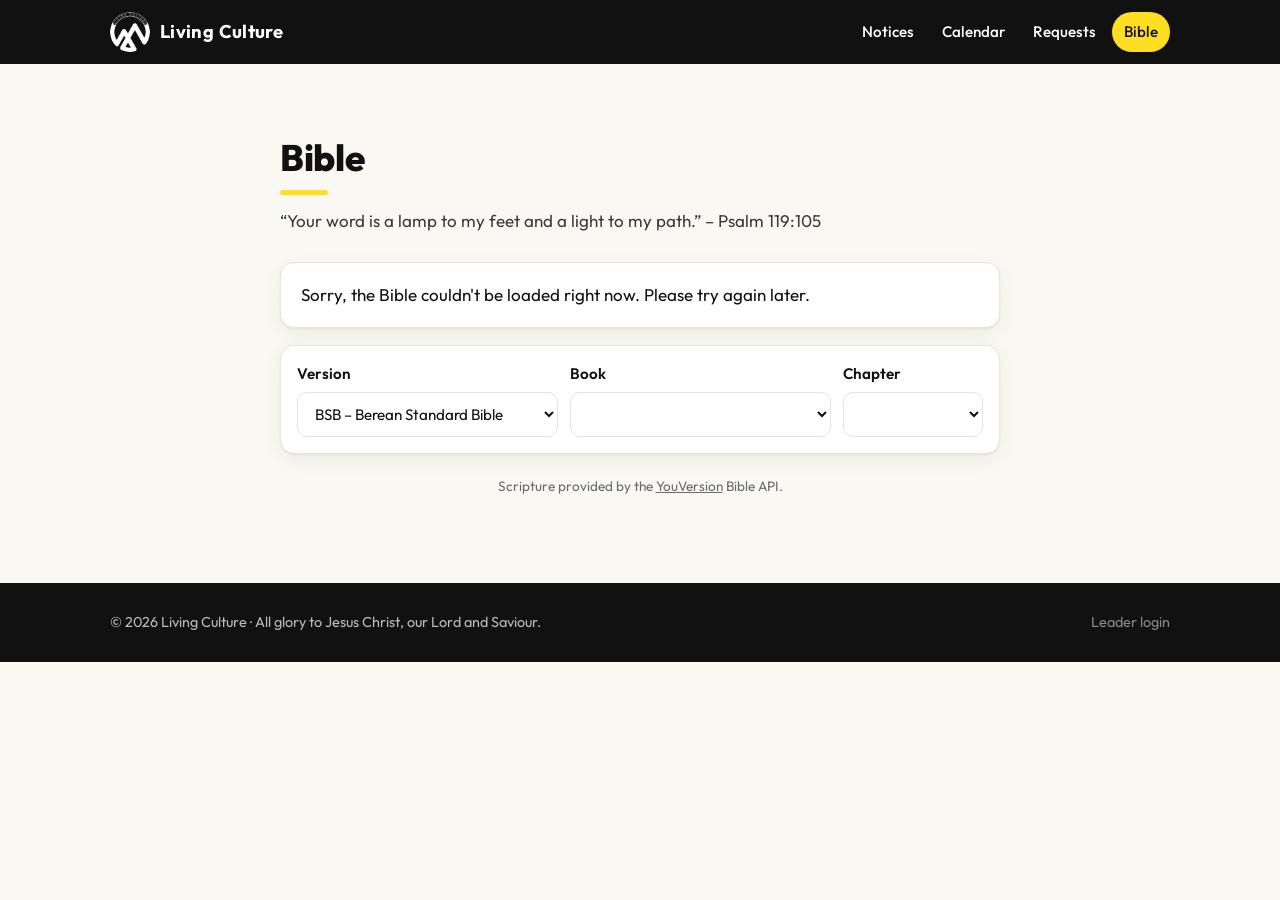
<file: bible.html>
<!DOCTYPE html>
<html lang="en">
<head>
  <meta charset="UTF-8">
  <meta name="viewport" content="width=device-width, initial-scale=1">
  <title>Bible – Living Culture</title>
  <meta name="description" content="Read the Bible online with Living Culture.">
  <link rel="icon" href="assets/logo.jpg">
  <link rel="preconnect" href="https://fonts.googleapis.com">
  <link rel="preconnect" href="https://fonts.gstatic.com" crossorigin>
  <link href="https://fonts.googleapis.com/css2?family=Outfit:wght@400;500;600;700;800&display=swap" rel="stylesheet">
  <link rel="stylesheet" href="https://cdn.youversion.com/platform/1/bible.css">
  <link rel="stylesheet" href="css/styles.css">
  <link rel="stylesheet" href="css/bible.css">
</head>
<body>
  <header class="site-header">
    <div class="wrap header-inner">
      <a href="index.html" class="brand">
        <img src="assets/logo.jpg" alt="" class="brand-logo">
        <span>Living Culture</span>
      </a>
      <nav class="nav" aria-label="Main">
        <a href="index.html#notices">Notices</a>
        <a href="index.html#calendar">Calendar</a>
        <a href="index.html#requests">Requests</a>
        <a href="bible.html" aria-current="page">Bible</a>
      </nav>
    </div>
  </header>

  <main class="section bible-page">
    <div class="wrap narrow">
      <div class="section-head">
        <h2>Bible</h2>
        <p>“Your word is a lamp to my feet and a light to my path.” – Psalm 119:105</p>
      </div>

      <p id="bible-setup" class="card bible-msg" hidden></p>

      <!-- Verse of the Day -->
      <section id="votd" class="votd" hidden>
        <p class="votd-label">Verse of the Day</p>
        <blockquote id="votd-text"></blockquote>
        <p class="votd-ref"><span id="votd-ref"></span> <button type="button" class="link-btn" id="votd-open">Read chapter →</button></p>
      </section>

      <!-- Reader controls -->
      <div class="reader-bar card" id="reader-bar" hidden>
        <label class="field"><span>Version</span><select id="sel-version"></select></label>
        <label class="field"><span>Book</span><select id="sel-book"></select></label>
        <label class="field"><span>Chapter</span><select id="sel-chapter"></select></label>
      </div>

      <article class="reader card" id="reader" hidden>
        <h3 id="reader-ref" class="reader-ref"></h3>
        <div id="reader-text" data-yv-sdk data-slot="yv-bible-renderer"></div>
        <p id="reader-copy" class="reader-copy"></p>
        <div class="reader-nav">
          <button type="button" class="btn secondary" id="prev-ch">‹ Previous</button>
          <button type="button" class="btn secondary" id="next-ch">Next ›</button>
        </div>
      </article>

      <p class="powered">Scripture provided by the <a href="https://www.youversion.com" target="_blank" rel="noopener">YouVersion</a> Bible API.</p>
    </div>
  </main>

  <footer class="site-footer">
    <div class="wrap footer-inner">
      <p>© <span id="year"></span> Living Culture · All glory to Jesus Christ, our Lord and Saviour.</p>
      <a href="admin.html" class="footer-admin">Leader login</a>
    </div>
  </footer>

  <script src="js/config.js"></script>
  <script src="js/bible.js"></script>
</body>
</html>
</file>
<file: css/styles.css>
/* ===== Living Culture ===== */
:root {
  --ink: #111111;
  --ink-2: #3b3b3b;
  --muted: #6b6b6b;
  --paper: #faf8f2;
  --card: #ffffff;
  --line: #e7e3d6;
  --yellow: #ffde21;
  --yellow-soft: #fff6c4;
  --blue: #2563eb;
  --ok: #157f3b;
  --err: #b42318;
  --radius: 14px;
  --shadow: 0 1px 2px rgba(0,0,0,.05), 0 6px 20px rgba(0,0,0,.06);
}

* { box-sizing: border-box; }
html { scroll-behavior: smooth; scroll-padding-top: 76px; }
body {
  margin: 0;
  font-family: "Outfit", system-ui, -apple-system, "Segoe UI", sans-serif;
  font-size: 17px;
  line-height: 1.6;
  color: var(--ink);
  background: var(--paper);
}
img { max-width: 100%; }
a { color: inherit; }
h1, h2, h3, h4 { line-height: 1.2; margin: 0; }
button, input, textarea, select { font: inherit; color: inherit; }

.wrap { max-width: 1100px; margin: 0 auto; padding: 0 20px; }
.wrap.narrow { max-width: 760px; }
.muted { color: var(--muted); }
.sr-only { position: absolute; width: 1px; height: 1px; overflow: hidden; clip: rect(0 0 0 0); }
.hp { position: absolute; left: -9999px; }

/* ---- Header ---- */
.site-header {
  position: sticky; top: 0; z-index: 10;
  background: var(--ink); color: #fff;
}
.header-inner { display: flex; align-items: center; justify-content: space-between; height: 64px; gap: 12px; }
.brand { display: flex; align-items: center; gap: 10px; text-decoration: none; font-weight: 700; font-size: 1.15rem; letter-spacing: .02em; }
.brand-logo { width: 40px; height: 40px; border-radius: 50%; filter: invert(1); }
.nav { display: flex; gap: 4px; }
.nav a {
  text-decoration: none; font-weight: 500; font-size: .95rem;
  padding: 8px 12px; border-radius: 999px; transition: background .15s, color .15s;
}
.nav a:hover { background: var(--yellow); color: var(--ink); }

/* ---- Hero ---- */
.hero { background: var(--ink); color: #fff; padding: 56px 0 72px; }
.hero-inner { display: grid; grid-template-columns: 1.4fr 1fr; gap: 48px; align-items: center; }
.eyebrow { text-transform: uppercase; letter-spacing: .14em; font-size: .8rem; color: var(--yellow); font-weight: 600; margin: 0 0 12px; }
.hero h1 { font-size: clamp(2.2rem, 5vw, 3.6rem); font-weight: 800; letter-spacing: -.02em; }
.hl { background: linear-gradient(transparent 62%, var(--yellow) 62%); color: #fff; padding: 0 .1em; }
.hero h1 .hl { background: none; color: var(--yellow); padding: 0; }
.lead { font-size: 1.12rem; color: #d6d6d6; max-width: 34em; margin: 18px 0 24px; }
.verse {
  margin: 0; padding: 14px 18px; border-left: 4px solid var(--yellow);
  background: rgba(255,255,255,.06); border-radius: 0 10px 10px 0;
  font-style: italic; color: #eee; max-width: 34em;
}
.verse cite { display: block; font-style: normal; font-weight: 600; color: var(--yellow); margin-top: 6px; font-size: .9rem; }

.next-card {
  background: var(--yellow); color: var(--ink);
  border-radius: 20px; padding: 28px; box-shadow: 0 10px 40px rgba(255,222,33,.15);
}
.next-card p { margin: 0; }
.next-label { text-transform: uppercase; letter-spacing: .12em; font-size: .78rem; font-weight: 700; }
.next-day { font-size: 1.8rem; font-weight: 800; margin-top: 6px !important; line-height: 1.15; }
.next-time { font-size: 1.25rem; font-weight: 600; }
.next-countdown { margin-top: 14px !important; display: inline-block; background: var(--ink); color: var(--yellow); padding: 6px 12px; border-radius: 999px; font-weight: 600; font-size: .9rem; }
.next-note { margin-top: 16px !important; font-size: .9rem; color: var(--ink-2); }

/* ---- Sections ---- */
.section { padding: 72px 0; }
.section-alt { background: #f2efe4; }
.section-head { margin-bottom: 28px; }
.section-head h2 { font-size: clamp(1.7rem, 3.5vw, 2.3rem); font-weight: 800; letter-spacing: -.01em; }
.section-head h2::after { content: ""; display: block; width: 48px; height: 5px; background: var(--yellow); border-radius: 3px; margin-top: 10px; }
.section-head p { color: var(--ink-2); margin: 12px 0 0; max-width: 40em; }

.card { background: var(--card); border: 1px solid var(--line); border-radius: var(--radius); box-shadow: var(--shadow); }

/* ---- Notices ---- */
.notice-grid { display: grid; grid-template-columns: repeat(auto-fill, minmax(280px, 1fr)); gap: 18px; }
.notice {
  position: relative; background: var(--card); border: 1px solid var(--line);
  border-radius: var(--radius); padding: 22px; box-shadow: var(--shadow);
  display: flex; flex-direction: column; gap: 8px;
}
.notice.pinned { border: 2px solid var(--ink); background: var(--yellow-soft); }
.notice h3 { font-size: 1.2rem; font-weight: 700; }
.notice p { margin: 0; color: var(--ink-2); overflow-wrap: anywhere; }
.notice time { margin-top: auto; font-size: .82rem; color: var(--muted); }
.badge { align-self: flex-start; background: var(--ink); color: var(--yellow); font-size: .72rem; font-weight: 700; text-transform: uppercase; letter-spacing: .08em; padding: 3px 9px; border-radius: 999px; }

/* ---- Calendar ---- */
.cal-layout { display: grid; grid-template-columns: 1.3fr 1fr; gap: 24px; align-items: start; }
.cal-card { background: var(--card); border: 1px solid var(--line); border-radius: var(--radius); box-shadow: var(--shadow); padding: 18px; }
.cal-toolbar { display: flex; align-items: center; justify-content: space-between; margin-bottom: 10px; }
.cal-toolbar h3 { font-size: 1.2rem; font-weight: 700; }
.icon-btn {
  width: 40px; height: 40px; border-radius: 50%; border: 1px solid var(--line); background: #fff;
  font-size: 1.4rem; line-height: 1; cursor: pointer;
}
.icon-btn:hover { background: var(--yellow); border-color: var(--yellow); }
.cal-grid { display: grid; grid-template-columns: repeat(7, 1fr); gap: 4px; }
.cal-weekdays span { text-align: center; font-size: .78rem; font-weight: 600; color: var(--muted); padding: 6px 0; text-transform: uppercase; letter-spacing: .05em; }
.cal-day {
  aspect-ratio: 1 / 1; min-height: 40px; border: 0; border-radius: 10px; background: transparent;
  display: flex; flex-direction: column; align-items: center; justify-content: center; gap: 3px;
  cursor: pointer; padding: 0; transition: background .12s;
}
.cal-day.empty { cursor: default; }
.cal-day:not(.empty):hover { background: var(--yellow-soft); }
.cal-day .num { font-weight: 600; font-size: .95rem; }
.cal-day.past .num { color: #aaa; }
.cal-day.today .num { background: var(--ink); color: #fff; border-radius: 50%; width: 28px; height: 28px; display: grid; place-items: center; }
.cal-day.selected { background: var(--yellow); }
.dots { display: flex; gap: 3px; min-height: 7px; }
.dot { width: 7px; height: 7px; border-radius: 50%; display: inline-block; }
.dot-weekly { background: var(--ink); }
.dot-event { background: var(--blue); }
.dot-cancelled { background: transparent; border: 1.5px solid #b0b0b0; width: 7px; height: 7px; box-sizing: border-box; }
.event.cancelled { opacity: .75; border-left-color: #bbb; }
.event.cancelled .event-date { background: #9a9a9a; }
.event.cancelled h4 .t { text-decoration: line-through; color: var(--muted); }
.badge-cancel { display: inline-block; background: #fde8e6; color: var(--err); font-size: .7rem; font-weight: 700; text-transform: uppercase; letter-spacing: .06em; padding: 2px 8px; border-radius: 999px; vertical-align: middle; }
.event.break-note { background: var(--yellow-soft); border: 2px dashed var(--ink); }
.next-card.on-break { background: #fff; }
.next-card.on-break .next-day { font-size: 1.5rem; }
.cal-legend { display: flex; gap: 18px; margin-top: 12px; font-size: .85rem; color: var(--muted); flex-wrap: wrap; }
.cal-legend .dot { margin-right: 6px; }
.cal-side h3 { font-size: 1.2rem; font-weight: 700; margin-bottom: 12px; }

.event-list { display: flex; flex-direction: column; gap: 12px; }
.event { display: flex; gap: 14px; background: var(--card); border: 1px solid var(--line); border-radius: var(--radius); padding: 14px; box-shadow: var(--shadow); }
.event.special { border-left: 5px solid var(--blue); }
.event.weekly { border-left: 5px solid var(--ink); }
.event-date { flex: 0 0 52px; text-align: center; background: var(--ink); color: #fff; border-radius: 10px; padding: 6px 0; height: fit-content; }
.event-date .m { display: block; font-size: .72rem; text-transform: uppercase; letter-spacing: .08em; color: var(--yellow); }
.event-date .d { display: block; font-size: 1.35rem; font-weight: 800; line-height: 1.1; }
.event-body { min-width: 0; }
.event-body h4 { font-size: 1.05rem; font-weight: 700; }
.event-body p { margin: 4px 0 0; color: var(--ink-2); font-size: .95rem; overflow-wrap: anywhere; }
.event-meta { color: var(--muted) !important; font-size: .85rem !important; }
.link-btn { background: none; border: 0; padding: 4px 0; color: var(--ink); font-weight: 600; cursor: pointer; text-decoration: underline; align-self: flex-start; }

/* ---- Forms ---- */
.form { padding: 26px; display: flex; flex-direction: column; gap: 16px; }
.toggle { border: 0; padding: 4px; margin: 0; display: grid; grid-template-columns: 1fr 1fr; gap: 4px; background: #f1eee3; border-radius: 12px; }
.toggle label { position: relative; }
.toggle input { position: absolute; opacity: 0; inset: 0; cursor: pointer; }
.toggle span { display: block; text-align: center; padding: 10px; border-radius: 9px; font-weight: 600; cursor: pointer; transition: background .15s; }
.toggle input:checked + span { background: var(--ink); color: var(--yellow); }
.toggle input:focus-visible + span { outline: 3px solid var(--yellow); outline-offset: 1px; }
.field { display: flex; flex-direction: column; gap: 6px; font-weight: 600; font-size: .95rem; }
.field em { font-weight: 400; color: var(--muted); font-style: normal; }
.field-row { display: grid; grid-template-columns: 1fr 1fr; gap: 16px; }
input[type=text], input[type=email], input[type=password], input[type=date], input[type=time], textarea, select {
  width: 100%; padding: 11px 13px; border: 1.5px solid var(--line); border-radius: 10px; background: #fff;
  font-weight: 400; transition: border-color .15s, box-shadow .15s;
}
input:focus, textarea:focus, select:focus { outline: none; border-color: var(--ink); box-shadow: 0 0 0 3px var(--yellow); }
textarea { resize: vertical; }
.btn {
  align-self: flex-start; background: var(--ink); color: var(--yellow); border: 0;
  padding: 12px 28px; border-radius: 999px; font-weight: 700; font-size: 1rem; cursor: pointer;
  transition: transform .1s, background .15s;
}
.btn:hover { background: #2a2a2a; }
.btn:active { transform: translateY(1px); }
.btn:disabled { opacity: .6; cursor: wait; }
.btn.secondary { background: #fff; color: var(--ink); border: 1.5px solid var(--ink); }
.btn.small { padding: 6px 14px; font-size: .85rem; }
.btn.danger { background: #fff; color: var(--err); border: 1.5px solid #f1c3be; }
.form-status { margin: 0; font-weight: 500; min-height: 1.5em; }
.form-status.ok { color: var(--ok); }
.form-status.error { color: var(--err); }

/* ---- Footer ---- */
.site-footer { background: var(--ink); color: #bbb; padding: 28px 0; font-size: .9rem; }
.footer-inner { display: flex; justify-content: space-between; align-items: center; gap: 16px; flex-wrap: wrap; }
.footer-inner p { margin: 0; }
.footer-admin { color: #888; text-decoration: none; }
.footer-admin:hover { color: var(--yellow); }

/* ---- Responsive ---- */
@media (max-width: 860px) {
  .hero-inner, .cal-layout { grid-template-columns: 1fr; }
  .hero { padding: 40px 0 52px; }
  .hero-inner { gap: 32px; }
}
@media (max-width: 560px) {
  body { font-size: 16px; }
  .wrap { padding: 0 16px; }
  .brand span { display: none; }
  .nav a { padding: 8px 10px; }
  .section { padding: 52px 0; }
  .field-row { grid-template-columns: 1fr; }
  .cal-card { padding: 10px; }
  .cal-day { min-height: 36px; border-radius: 8px; }
  .cal-day .num { font-size: .85rem; }
  .cal-day.today .num { width: 24px; height: 24px; }
  .form { padding: 18px; }
  .btn { align-self: stretch; }
}
</file>
<file: css/bible.css>
/* Bible page */
.nav a[aria-current="page"] { background: var(--yellow); color: var(--ink); }
.bible-msg { padding: 18px 20px; }
.votd {
  background: var(--ink); color: #fff; border-radius: 20px; padding: 26px 28px; margin-bottom: 22px;
}
.votd-label { margin: 0; text-transform: uppercase; letter-spacing: .14em; font-size: .78rem; font-weight: 700; color: var(--yellow); }
.votd blockquote { margin: 10px 0; font-size: 1.25rem; line-height: 1.55; }
.votd-ref { margin: 0; color: #ccc; font-weight: 600; }
.votd .link-btn { color: var(--yellow); margin-left: 8px; }

.reader-bar { display: grid; grid-template-columns: 1.3fr 1.3fr .7fr; gap: 12px; padding: 16px; margin-bottom: 18px; }
.reader { padding: 26px 30px; }
.reader-ref { font-size: 1.5rem; font-weight: 800; margin-bottom: 14px; }
#reader-text { font-size: 1.12rem; line-height: 1.8; }
.reader-copy { margin: 22px 0 0; padding-top: 12px; border-top: 1px solid var(--line); font-size: .8rem; color: var(--muted); }
.reader-nav { display: flex; justify-content: space-between; gap: 10px; margin-top: 18px; }
.reader-nav .btn { align-self: auto; }
.reader-nav .btn:disabled { opacity: .35; cursor: default; }
.powered { text-align: center; font-size: .85rem; color: var(--muted); margin-top: 22px; }

@media (max-width: 560px) {
  .reader-bar { grid-template-columns: 1fr 1fr; }
  .reader-bar label:first-child { grid-column: 1 / -1; }
  .reader { padding: 20px 18px; }
  .votd { padding: 22px 20px; }
  .votd blockquote { font-size: 1.12rem; }
}
.check-list { margin: 10px 0; padding-left: 20px; line-height: 1.9; }
</file>
